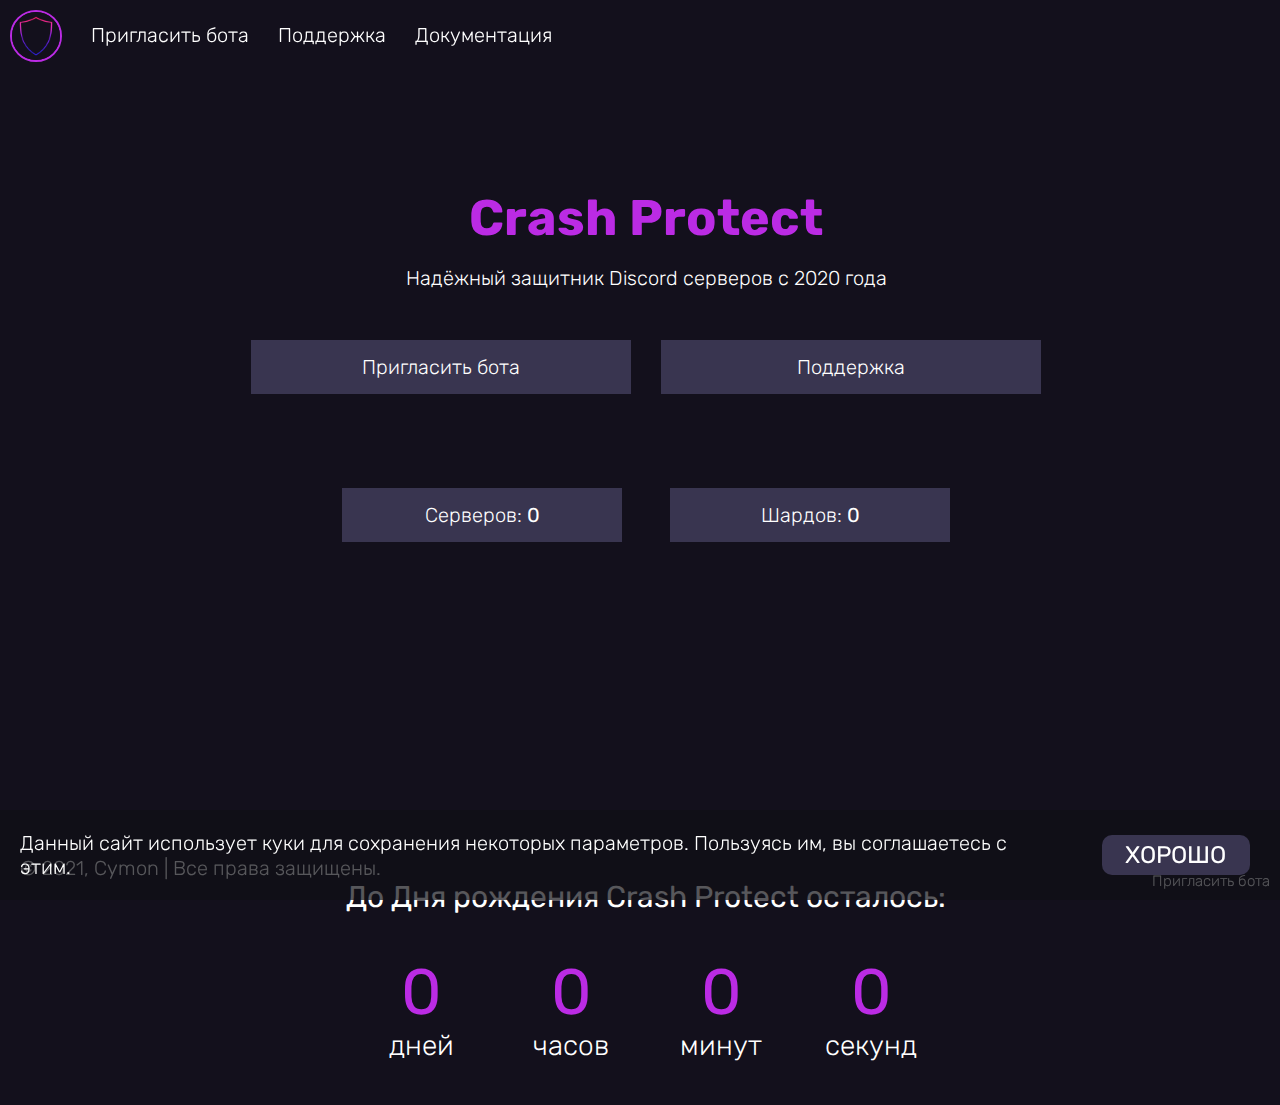
<file: index.html>
<!DOCTYPE html>
<html lang="ru">
    <head>
        <meta charset="utf-8">
        <link rel="stylesheet" href="css/main.css">
        <link rel="stylesheet" href="css/colors.css">
        <link rel="stylesheet" href="css/mobile.css">
        <link rel="preconnect" href="https://fonts.gstatic.com">
        <link href="https://fonts.googleapis.com/css2?family=Rubik:wght@300&display=swap" rel="stylesheet">
        <link href="https://fonts.googleapis.com/css2?family=Rubik&display=swap" rel="stylesheet">
        <script src="https://ajax.googleapis.com/ajax/libs/jquery/2.2.0/jquery.min.js"></script>
        <title>Crash Protect</title>
        <link rel="canonical" href="index.html">
        <meta itemprop="keywords" name="keywords" content="cp, дискорд, discord, защита, севрер, servers, server, protect, краш протект, defender, crash, краш, protector, защитник, анти краш бот, crash protect">
        <meta name="description" content="Crash Protect – Discord бот, предназначенный для защиты серверов от краша, спама и рейдов.">
        <meta property="og:title" content="Crash Protect – анти краш бот">
        <meta property="og:type" content="website">
        <meta property="og:url" content="https://crashprotect.ml/">
        <meta property="og:image" content="/img/protect.png">
        <meta name="theme-color" content="#0070fa">
        <meta property="og:description" content="Crash Protect – Discord бот, предназначенный для защиты серверов от краша, спама и рейдов.">
        <meta property="og:site_name" content="Crash Protect">
        <script src="js/stata.js"></script>
        <script src="js/cookie.js"></script>
        <script src="js/thefinalcountdown.js"></script>
        <link href="https://fonts.googleapis.com/css?family=Material+Icons|Material+Icons+Outlined|Material+Icons+Two+Tone|Material+Icons+Round|Material+Icons+Sharp" rel="stylesheet">
        <script>refresh_stata(true); setInterval(() => {refresh_stata(false)}, 30000)</script>
    </head>
    <body>
        <div class="header">
            <a href="index.html"><img id="icon" src="img/protect.png"></a>
            <a href="invite.html" class="link">Пригласить бота</a>
            <a href="support.html" class="link">Поддержка</a>
            <a href="https://docs.crashprotect.ml" class="link">Документация</a>
            <div class="mobile_menu" id="mm">
                <a href="https://docs.crashprotect.ml" class="link_mob">Документация</a>
                <p class="mi menu close" onclick="menu()">close</p>
            </div>
            <p class="mi menu" id="menu" onclick="menu()">menu</p>
        </div>
        <div class="main">
            <h1>Crash Protect</h1>
            <p id = "desc">Надёжный защитник Discord серверов с 2020 года</p>
            <div class="buttons">
                <a href="invite.html">Пригласить бота</a>
                <a href="support.html">Поддержка</a>
            </div>
            <div class="servers">
                <span>Серверов: <b id="servers">0</b></span>
                <span>Шардов: <b id="shards">0</b></span>
            </div>
        </div>
        <div class="countdown">
            <h2>До Дня рождения Crash Protect осталось:</h2>
            <div class="units">
                <div class="unit">
                    <h3 id="days">0</h3>
                    <p id="dunit">дней</p>
                </div>
                <div class="unit">
                    <h3 id="hours">0</h3>
                    <p id="hunit">часов</p>
                </div>
                <div class="unit">
                    <h3 id="minutes">0</h3>
                    <p id="munit">минут</p>
                </div>
                <div class="unit">
                    <h3 id="seconds">0</h3>
                    <p id="sunit">секунд</p>
                </div>
            </div>
        </div>
        <div class="footer">
            <p>© 2021, Cymon | Все права защищены.</p>
            <div class="links">
                <a href="invite.html">Пригласить бота</a>
            </div>
        </div>
        <div id="cookie_banner"><span>Данный сайт использует куки для сохранения некоторых параметров. Пользуясь им, вы соглашаетесь с этим.</span> <div onclick="accept_cookie()">Хорошо</div></div>
        <script>
            var probablity = Math.floor(Math.random() * 20);
            console.log(probablity)
            if(probablity == 17){
                document.getElementById("icon").src = "https://upload.wikimedia.org/wikipedia/commons/d/dd/%D0%9F%D0%BE%D0%BF-%D0%B8%D1%82.jpg";
                document.getElementById("desc").innerHTML = "Попытер с 2021 года";
            }
            var cook = readCookie("accepted");
            var authcode = readCookie("authcode");
            if(cook == null)
            {
                var banner = document.getElementById("cookie_banner");
                banner.style.visibility = "visible";
                setTimeout(function(){
                banner.style.opacity = "1";
                },1000);
            }
            function accept_cookie()
            {
                var banner = document.getElementById("cookie_banner");
                document.cookie = "accepted=1; path=/"
                banner.style.opacity = "0";
                setTimeout(function(){
                    banner.style.visibility = "hidden";
                },1000);
            }
        </script>
    </body>
</html>
</file>
<file: css/main.css>
body{
    background-color: #13101c;
    color: white;
    font-family: 'Rubik', system-ui, sans-serif;
    margin-left: 20px;
    margin-top: 10px;
    font-weight: 300;
}
.mi{
    font-family: "Material Icons Outlined";
}
.header{
    width: 100%;
    height: 50px;
    /*background-color: #0c0c13;*/
    left: 0;
    top: 0;
    position: fixed;
    padding: 10px;
    line-height: 0;
    display: inline-block;
}
.header #icon{
    width: 48px;
    border-radius: 100%;
    border: 2px solid var(--primary);
    -webkit-user-drag: none;
}
.header .link{
    top: -40%;
    position: relative;
    margin: auto;
    margin-left: 25px;
    font-size: 20px;
    display: inline-block;
}
.link_mob{
    top: 50%;
    position: relative;
    margin: auto;
    margin-left: 35px;
    font-size: 36px;
    display: inline-block;
}
a{
    text-decoration: none;
    color: white;
    transition: 0.2s ease;
    user-select: none;
}
a:hover{
    color: #eee;
}
a:active{
    color: #ddd;
}
a:visited{
    color: white
}

::selection{
    background-color: var(--primary);
    color: #f4f4f4;
}

::-webkit-scrollbar {
    width: 5px;
    height: 5px;
}

::-webkit-scrollbar-thumb {
    background: var(--primary);
    height: 150px;
}

.main{
    width: 100%;
    text-align: center;
    margin-top: 15%;
}
.main h1{
    font-size: 50px;
    color: var(--primary);
}
.main p, span{
    font-size: 20px;
}
.main #desc{
    margin-top: -15px;
}

.buttons{
    width: 100%;
    text-align: center;
    margin-top: 35px;
    display: flex;
    user-select: none;
    justify-content: center;
}
.buttons a{
    font-size: 20px;
    background-color: #393550;
    margin: 15px;
    padding: 15px;
    width: 350px;
    min-width: 150px;
}
.buttons a:hover{
    background-color: #4d4867;
}
.buttons a:active{
    background-color: #70679a;
}

.footer{
    position: fixed;
    left: 0;
    bottom: 0;
    font-size: 20px;
}

.footer .links{
    position: fixed;
    right: 0;
    bottom: 0;
    font-size: 15px;
}

.footer .links a{
    margin-right: 10px;
    margin-bottom: 10px;
    bottom: 10px;
    position: relative;
}

.footer p{
    margin-left: 20px;
    margin-top: 10px;
}

.servers{
    width: 100%;
    text-align: center;
    margin-top: 55px;
    display: flex;
    user-select: none;
    justify-content: center;
}

.servers span{
    font-size: 20px;
    background-color: #393550;
    margin: 24px;
    padding: 15px;
    width: 250px;
    min-width: 150px;
    cursor: default;
}

.terms{
    margin-top: 5%;
    margin-left: 50px;
    display: flex;
    flex-direction: column;
}
.terms h1{
    color: #0070FA
}
.terms p{
    margin-top: -10px;
}
.terms h2{
    font-size: 25px;
}

.terms h3{
    font-size: 18px;
}

.terms ul{
    margin-top: -5px;
}
.terms .begin{
    margin-top: -5px;
}

.attention{
    color: var(--error);
}
b{
    font-weight: 400;
}

#cookie_banner{
    transition: 1s;
    width: 100%;
    align-items: center;
    left: 0;
    bottom: 0;
    padding: 20px;
    background: rgba(16, 16, 21, 0.7);
    position: fixed;
    height: 50px;
    display: flex;
    justify-content: center;
    visibility: hidden;
}

#cookie_banner div{
    width: 150px;
    height: 40px;
    border-radius: 10px;
    background: #393550;
    font-weight: 400;
    margin: 50px;
    text-transform: uppercase;
    text-align: center;
    font-size: 24px;
    align-items: center;
    line-height: 40px;
    user-select: none;
    cursor: pointer;
    transition: 0.3s;
}
#cookie_banner div:hover{
    background: #4d4867;
}
#cookie_banner div:active{
    background: #70679a;
}

.menu{
    display: none;
    font-size: 96px;
    float: right;
    margin-top: 75px;
    margin-right: -35px;
    transition: 0.3s;
}

.menu:hover{
    color: var(--primary);
    cursor: pointer;
}

.mobile_menu{
    display: none;
}

.countdown{
    margin-top: 25%;
    text-align: center;
}

.countdown h2{
    font-weight: 400;
    font-size: 30px;
}

.countdown .units{
    margin-top: 2%;
    display: flex;
    flex-direction: row;
    justify-content: center;
    align-items: center;
    height: 100px;
}

.countdown .units .unit{
    padding: 15px;
    text-align: center;
    display: flex;
    flex-direction: column;
    justify-content: center;
    align-items: center;
    width: 120px;
}

.countdown .units .unit h3{
    font-weight: 400;
    font-size: 64px;
    color: var(--primary)
}

.countdown .units .unit p{
    font-size: 28px;
    margin-top: -65px;
}
</file>
<file: css/colors.css>
:root{
    --primary: #bb2be4;
    --warning: #ecbe26;
    --error: #da4f36;
    --success: #2ecc71;
}
</file>
<file: css/mobile.css>
@media only screen and (max-width: 980px) {
    body{
        font-size: 48px;
    }
    .header{
        height: 15%;
        position: relative;
        width: 90%;
    }

    .header #icon{
        width: 150px;
    }
    .header .link{
        display: none;
    }

    .main{
        margin-top: 35%;
    }

    .main h1{
        font-size: 110px;
    }

    .main #desc{
        margin-top: -55px;
        font-size: 48px;
    }
    .buttons{
        flex-direction: column;
        align-items: center;
    }
    .buttons a{
        font-size: 54px;
        width: 550px;
    }
    .servers{
        flex-direction: column;
        align-items: center;
        margin-top: 55px;
        display: flex;
        justify-content: center;
    }
    
    .servers span{
        font-size: 48px;
        width: 450px;
    }

    .menu{
        display: inline-block;
        z-index: 2;
    }

    .mobile_menu{
        position: fixed;
        width: 100%;
        left: 0; top: 0;
        height: 200px;
        background: #2D374580;
        z-index: 1;
    }

    .close{
        margin-right: 55px;
        margin-top: 10%;
    }

    .footer{
        display: none;
    }

    .countdown{
        margin-top: 50%;
    }

    .countdown .units{
        margin-top: 15%;
    }

    .countdown .units .unit {
        width: 200px;
    }

    .countdown .units .unit h3{
        font-size: 112px;
    }
    
    .countdown .units .unit p{
        font-size: 56px;
        margin-top: -85px;
    }
}
</file>
